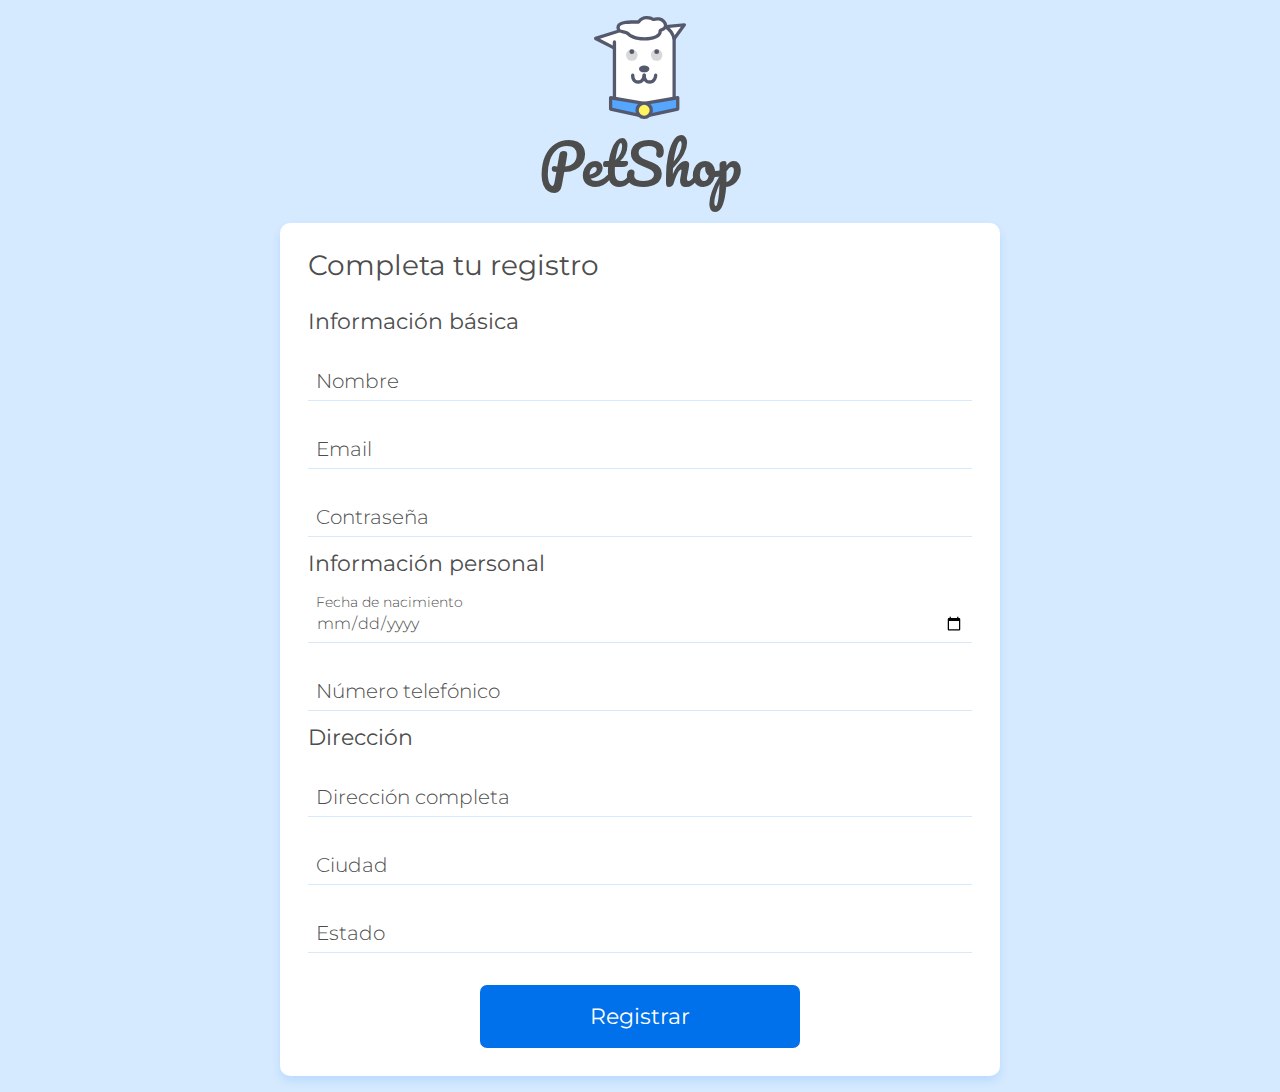
<file: index.html>
<!DOCTYPE html>
<html lang="es">

<head>
    <meta charset="UTF-8">
    <meta name="viewport" content="width=device-width, initial-scale=1.0">
    <title>Doguito Petshop | Crear cuenta</title>
    <link href="https://fonts.googleapis.com/css2?family=Montserrat:wght@300;400&display=swap" rel="stylesheet">
    <link href="https://fonts.googleapis.com/css2?family=Pacifico&display=swap" rel="stylesheet">
    <link rel="stylesheet" href="./assets/css/base/base.css">
    <link rel="stylesheet" href="./assets/css/registro.css">
    <link rel="stylesheet" href="./assets/css/componentes/card.css">
    <link rel="stylesheet" href="./assets/css/componentes/inputs.css">
    <link rel="stylesheet" href="./assets/css/componentes/button.css">
</head>

<body>
    <main class="container flex flex--column flex--center">
        <div class="cadastro-cabecalho">
            <img src="./assets/img/doguito.svg" alt="Logo Doguito" class="registry-header__logo">
            <h1 class="registry-header__title">PetShop</h1>
        </div>
        <section class="cartao">
            <h2 class="card__title">Completa tu registro</h2>
            <form action="./registro_concluido.html" class="formulario flex flex--column">
                <fieldset>
                    <legend class="form__label">Información básica</legend>
                    <div class="input-container">
                        <input name="name" id="name" class="input" type="text" placeholder="Nombre" required
                            data-tipo="nombre">
                        <label class="input-label" for="name">Nombre</label>
                        <span class="input-message-error">Este campo no es valido</span>
                    </div>
                    <div class="input-container">
                        <input name="email" id="email" class="input" type="email" placeholder="Email" required
                            data-tipo="email">
                        <label class="input-label" for="email">Email</label>
                        <span class="input-message-error">Este campo no es valido</span>
                    </div>
                    <div class="input-container">
                        <input name="password" id="password" class="input" type="password" placeholder="Contraseña"
                            minlength="5" maxlength="12" required pattern="[A-Za-z0-9]+"
                            title="Al menos 5 caracteres maximo 12, debe contener una letra mayuscula una minuscula y un numero"
                            data-tipo="password">
                        <label class="input-label" for="password">Contraseña</label>
                        <span class="input-message-error">Este campo no es valido</span>
                    </div>
                </fieldset>
                <fieldset>
                    <legend class="form__label">Información personal</legend>
                    <div class="input-container">
                        <input name="birth" id="birth" class="input" type="date" placeholder="Fecha de nacimento"
                            required data-tipo="nacimento">
                        <label class="input-label" for="birth">Fecha de nacimiento</label>
                        <span class="input-message-error">Este campo no es valido</span>
                    </div>
                    <div class="input-container">
                        <input name="phoneNumber" id="phoneNumber" class="input" type="text"
                            placeholder="Número telefónico" pattern="\d{10}" required minlength="10" maxlength="10"
                            data-tipo="numero">
                        <label class="input-label" for="phoneNumber">Número telefónico</label>
                        <span class="input-message-error">Este campo no es valido</span>
                    </div>
                </fieldset>
                <fieldset>
                    <legend class="form__label">Dirección</legend>
                    <div class="input-container">
                        <input name="cep" id="cep" class="input" type="text" placeholder="CEP" required
                            pattern="[\s\S]{10,40}" data-tipo="direccion">
                        <label class="input-label" for="cep">Dirección completa</label>
                        <span class="input-message-error">Este campo no es valido</span>
                    </div>
                    <div class="input-container">
                        <input name="city" id="city" class="input" type="text" placeholder="Ciudad" required
                            pattern="[\s\S]{3,40}" data-tipo="ciudad">
                        <label class="input-label" for="city">Ciudad</label>
                        <span class="input-message-error">Este campo no es valido</span>
                    </div>
                    <div class="input-container">
                        <input name="state" id="state" class="input" type="text" placeholder="Estado" required
                            pattern="[\s\S]{3,40}" data-tipo="estado">
                        <label class="input-label" for="state">Estado</label>
                        <span class="input-message-error">Este campo no es valido</span>
                    </div>
                </fieldset>
                <button class="button">Registrar</a>
            </form>
        </section>
    </main>
    <script type="module" src="js/app.js"></script>
</body>

</html>
</file>
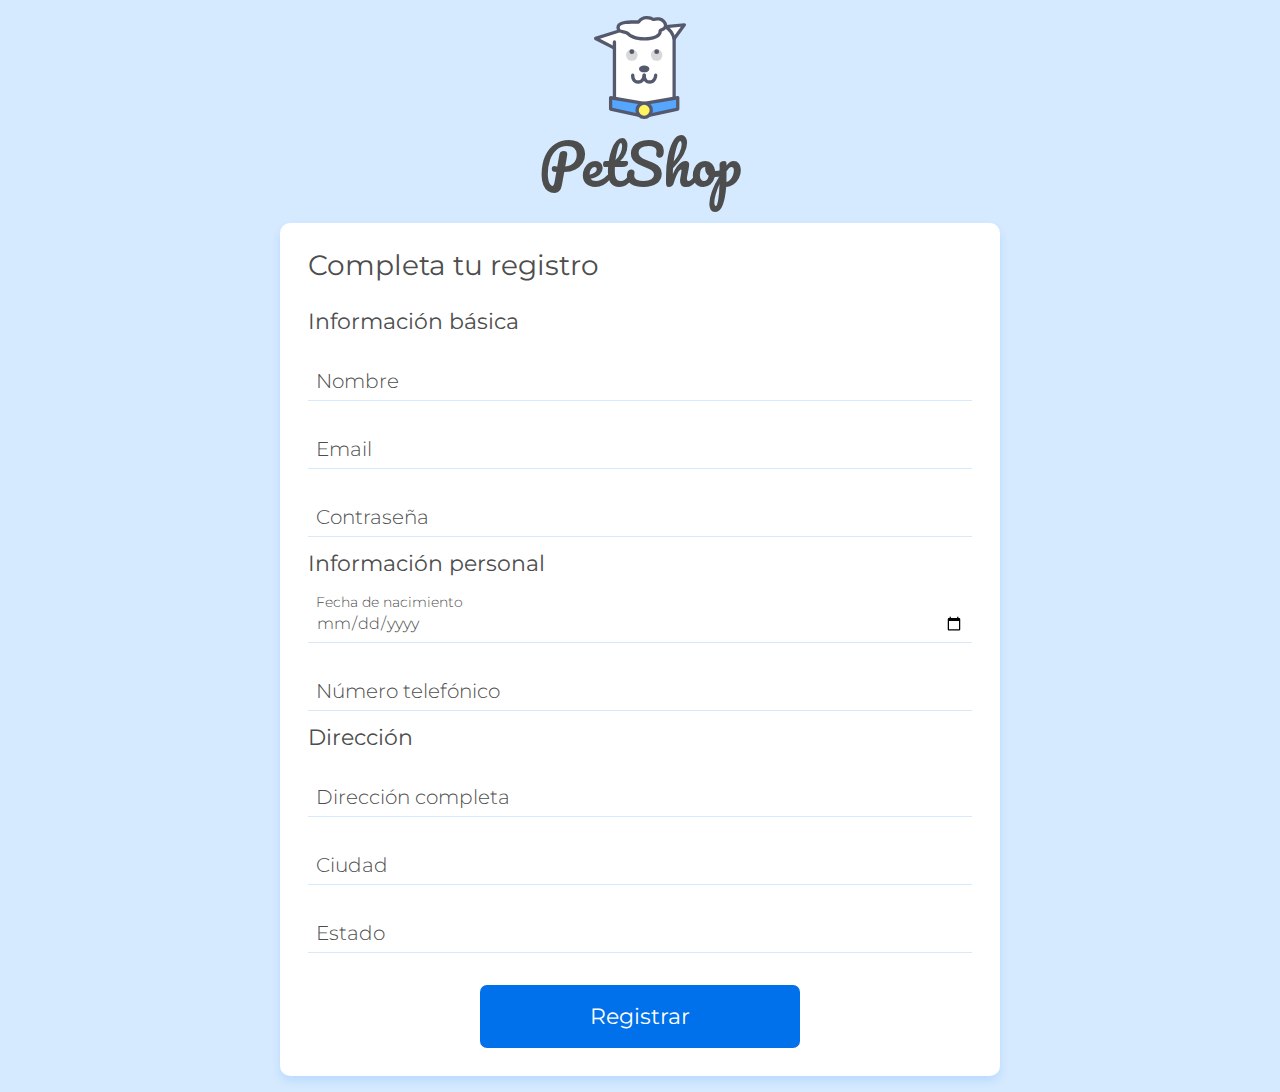
<file: registro.html>
<!DOCTYPE html>
<html lang="es">

<head>
    <meta charset="UTF-8">
    <meta name="viewport" content="width=device-width, initial-scale=1.0">
    <title>Doguito Petshop | Crear cuenta</title>
    <link href="https://fonts.googleapis.com/css2?family=Montserrat:wght@300;400&display=swap" rel="stylesheet">
    <link href="https://fonts.googleapis.com/css2?family=Pacifico&display=swap" rel="stylesheet">
    <link rel="stylesheet" href="./assets/css/base/base.css">
    <link rel="stylesheet" href="./assets/css/registro.css">
    <link rel="stylesheet" href="./assets/css/componentes/card.css">
    <link rel="stylesheet" href="./assets/css/componentes/inputs.css">
    <link rel="stylesheet" href="./assets/css/componentes/button.css">
</head>

<body>
    <main class="container flex flex--column flex--center">
        <div class="cadastro-cabecalho">
            <img src="./assets/img/doguito.svg" alt="Logo Doguito" class="registry-header__logo">
            <h1 class="registry-header__title">PetShop</h1>
        </div>
        <section class="cartao">
            <h2 class="card__title">Completa tu registro</h2>
            <form action="./registro_concluido.html" class="formulario flex flex--column">
                <fieldset>
                    <legend class="form__label">Información básica</legend>
                    <div class="input-container">
                        <input name="name" id="name" class="input" type="text" placeholder="Nombre" required
                            data-tipo="nombre">
                        <label class="input-label" for="name">Nombre</label>
                        <span class="input-message-error">Este campo no es valido</span>
                    </div>
                    <div class="input-container">
                        <input name="email" id="email" class="input" type="email" placeholder="Email" required
                            data-tipo="email">
                        <label class="input-label" for="email">Email</label>
                        <span class="input-message-error">Este campo no es valido</span>
                    </div>
                    <div class="input-container">
                        <input name="password" id="password" class="input" type="password" placeholder="Contraseña"
                            minlength="5" maxlength="12" required pattern="[A-Za-z0-9]+"
                            title="Al menos 5 caracteres maximo 12, debe contener una letra mayuscula una minuscula y un numero"
                            data-tipo="password">
                        <label class="input-label" for="password">Contraseña</label>
                        <span class="input-message-error">Este campo no es valido</span>
                    </div>
                </fieldset>
                <fieldset>
                    <legend class="form__label">Información personal</legend>
                    <div class="input-container">
                        <input name="birth" id="birth" class="input" type="date" placeholder="Fecha de nacimento"
                            required data-tipo="nacimento">
                        <label class="input-label" for="birth">Fecha de nacimiento</label>
                        <span class="input-message-error">Este campo no es valido</span>
                    </div>
                    <div class="input-container">
                        <input name="phoneNumber" id="phoneNumber" class="input" type="text"
                            placeholder="Número telefónico" pattern="\d{10}" required minlength="10" maxlength="10"
                            data-tipo="numero">
                        <label class="input-label" for="phoneNumber">Número telefónico</label>
                        <span class="input-message-error">Este campo no es valido</span>
                    </div>
                </fieldset>
                <fieldset>
                    <legend class="form__label">Dirección</legend>
                    <div class="input-container">
                        <input name="cep" id="cep" class="input" type="text" placeholder="CEP" required
                            pattern="[\s\S]{10,40}" data-tipo="direccion">
                        <label class="input-label" for="cep">Dirección completa</label>
                        <span class="input-message-error">Este campo no es valido</span>
                    </div>
                    <div class="input-container">
                        <input name="city" id="city" class="input" type="text" placeholder="Ciudad" required
                            pattern="[\s\S]{3,40}" data-tipo="ciudad">
                        <label class="input-label" for="city">Ciudad</label>
                        <span class="input-message-error">Este campo no es valido</span>
                    </div>
                    <div class="input-container">
                        <input name="state" id="state" class="input" type="text" placeholder="Estado" required
                            pattern="[\s\S]{3,40}" data-tipo="estado">
                        <label class="input-label" for="state">Estado</label>
                        <span class="input-message-error">Este campo no es valido</span>
                    </div>
                </fieldset>
                <button class="button">Registrar</a>
            </form>
        </section>
    </main>
    <script type="module" src="js/app.js"></script>
</body>

</html>
</file>
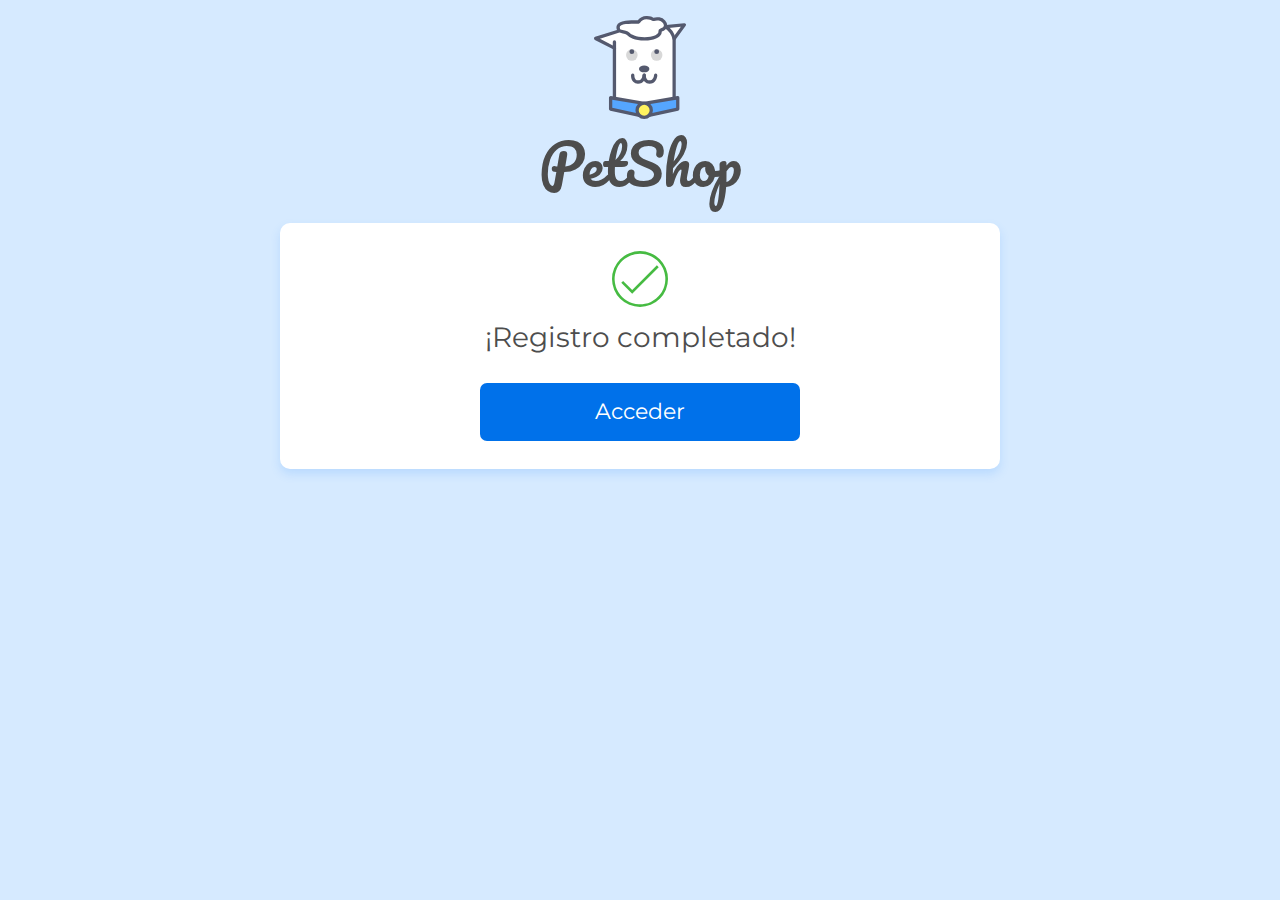
<file: registro_concluido.html>
<!DOCTYPE html>
<html lang="es">
  <head>
    <meta charset="UTF-8" />
    <meta name="viewport" content="width=device-width, initial-scale=1.0" />
    <title>Doguito Petshop | Registro concluído</title>
    <link
      href="https://fonts.googleapis.com/css2?family=Montserrat:wght@300;400&display=swap"
      rel="stylesheet"
    />
    <link
      href="https://fonts.googleapis.com/css2?family=Pacifico&display=swap"
      rel="stylesheet"
    />
    <link rel="stylesheet" href="./assets/css/base/base.css" />
    <link rel="stylesheet" href="./assets/css/cadastro_concluido.css" />
    <link rel="stylesheet" href="./assets/css/componentes/card.css" />
    <link rel="stylesheet" href="./assets/css/componentes/inputs.css" />
    <link rel="stylesheet" href="./assets/css/componentes/button.css" />
  </head>
  <body>
    <main class="container flex flex--column flex--center">
      <div class="cadastro-cabecalho">
        <img
          src="./assets/img/doguito.svg"
          alt="Logo Doguito"
          class="registry-header__logo"
        />
        <h1 class="registry-header__title">PetShop</h1>
      </div>
      <section class="registry-card cartao">
        <span class="registry-card__icon-complete"></span>
        <h1 class="registry-card__title card__title">¡Registro completado!</h1>
        <a href="#" class="button">Acceder</a>
      </section>
    </main>
  </body>
</html>
</file>
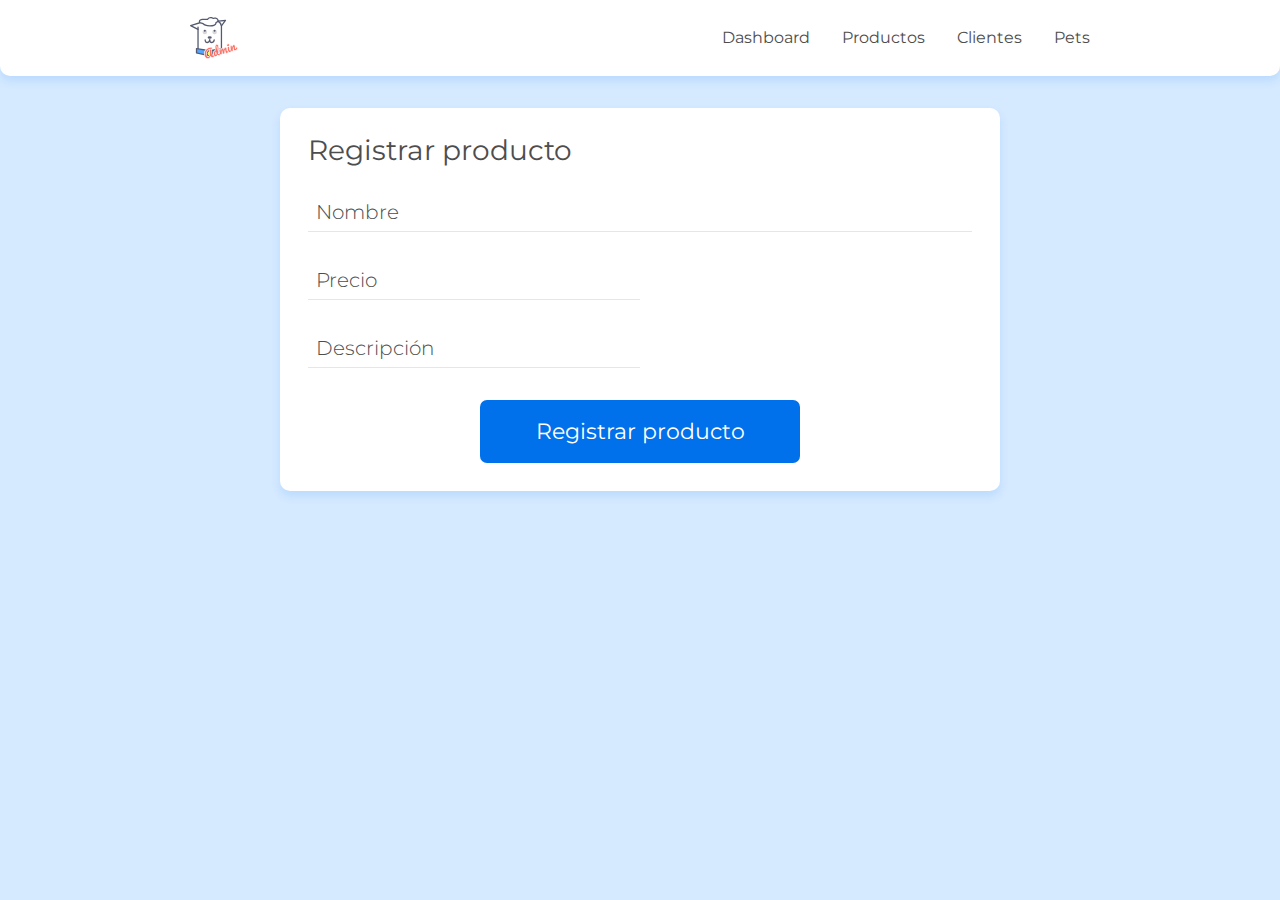
<file: registro_producto.html>
<!DOCTYPE html>
<html lang="es">
  <head>
    <meta charset="UTF-8" />
    <meta name="viewport" content="width=device-width, initial-scale=1.0" />
    <title>Doguito Petshop | Registrar producto</title>
    <link
      href="https://fonts.googleapis.com/css2?family=Montserrat:wght@300;400&display=swap"
      rel="stylesheet"
    />
    <link
      href="https://fonts.googleapis.com/css2?family=Pacifico&display=swap"
      rel="stylesheet"
    />
    <link rel="stylesheet" href="./assets/css/base/base.css" />
    <link rel="stylesheet" href="./assets/css/componentes/header.css" />
    <link rel="stylesheet" href="./assets/css/componentes/card.css" />
    <link rel="stylesheet" href="./assets/css/registry_client.css" />
    <link rel="stylesheet" href="./assets/css/componentes/inputs.css" />
    <link rel="stylesheet" href="./assets/css/componentes/button.css" />
    <link rel="stylesheet" href="./assets/css/cadastro_produto.css" />
  </head>
  <body>
    <header class="cabecalho container">
      <img
        src="./assets/img/doguitoadm.svg"
        alt="Logo Doguito"
        class="cabecalho__logo"
      />
      <nav>
        <ul class="header__list-nav">
          <li class="header__link"><a href="#">Dashboard</a></li>
          <li class="header__link"><a href="#">Productos</a></li>
          <li class="header__link">
            <a href="lista_cliente.html">Clientes </a>
          </li>
          <li class="header__link"><a href="#">Pets</a></li>
        </ul>
      </nav>
    </header>
    <main class="container flex flex--center flex--column">
      <section class="cartao cadastro">
        <h1 class="card__title">Registrar producto</h1>
        <form
          action="./registro_producto_concluido.html"
          class="flex flex--column"
        >
          <div class="input-container">
            <input
              name="name"
              id="name"
              class="input"
              type="text"
              placeholder="Nombre"
            />
            <label class="input-label" for="name">Nombre</label>
            <span class="input-message-error">Este campo no es valido</span>
          </div>
          <div class="input-container registry__price-container">
            <input
              name="price"
              id="price"
              class="input"
              type="text"
              placeholder="Precio"
            />
            <label class="input-label" for="price">Precio</label>
            <span class="input-message-error">Este campo no es valido</span>
          </div>
          <div class="input-container registry__description-container">
            <input
              class="input"
              name="description"
              id="description"
              placeholder="Descripción"
            />
            <label class="input-label" for="description">Descripción</label>
            <span class="input-message-error">Este campo no es valido</span>
          </div>
          <button class="button">Registrar producto</button>
        </form>
      </section>
    </main>
  </body>
</html>
</file>
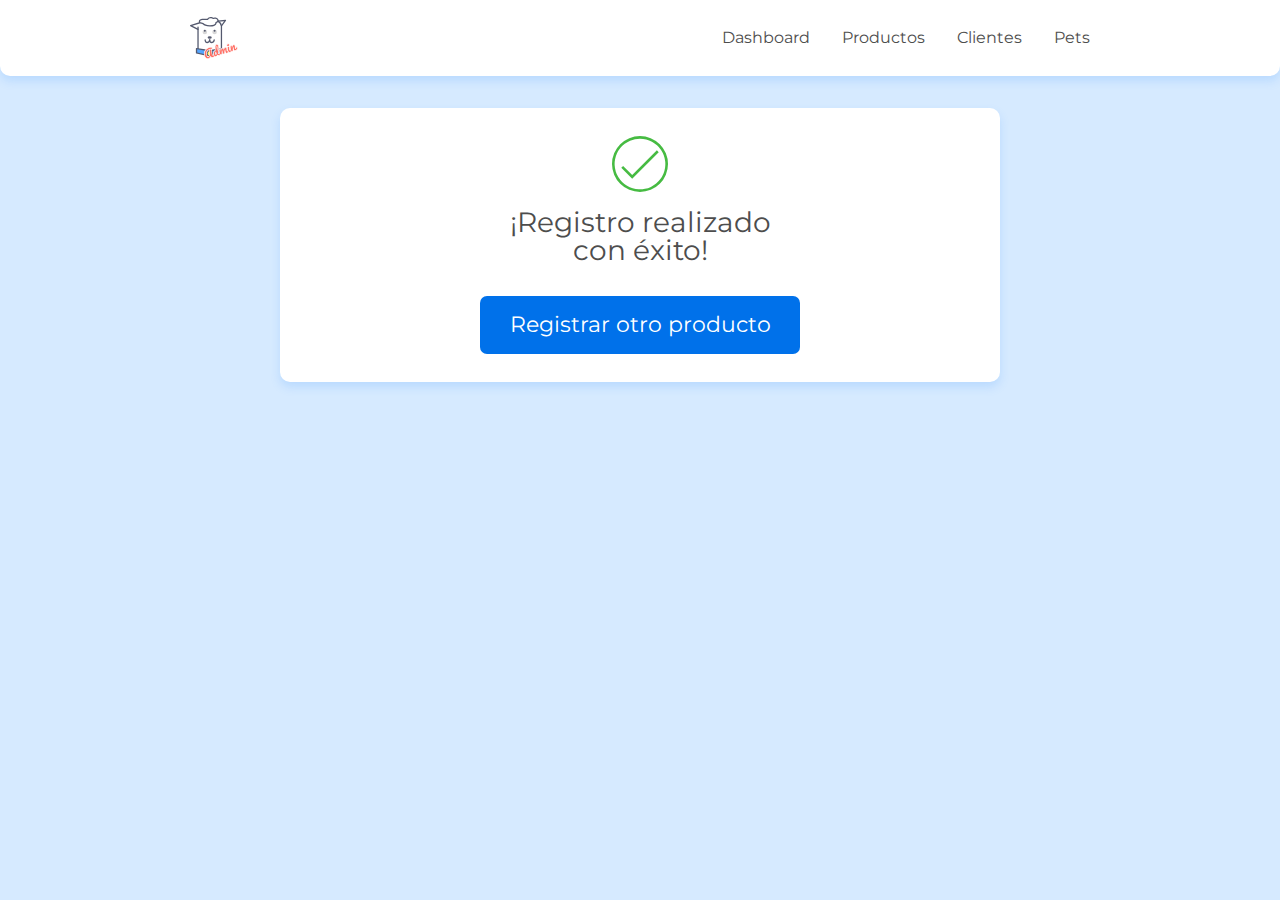
<file: registro_producto_concluido.html>
<!DOCTYPE html>
<html lang="es">
  <head>
    <meta charset="UTF-8" />
    <meta name="viewport" content="width=device-width, initial-scale=1.0" />
    <title>Doguito Petshop | Registro concluido</title>
    <link
      href="https://fonts.googleapis.com/css2?family=Montserrat:wght@300;400&display=swap"
      rel="stylesheet"
    />
    <link
      href="https://fonts.googleapis.com/css2?family=Pacifico&display=swap"
      rel="stylesheet"
    />
    <link rel="stylesheet" href="./assets/css/base/base.css" />
    <link rel="stylesheet" href="./assets/css/componentes/header.css" />
    <link rel="stylesheet" href="./assets/css/cadastro_concluido.css" />
    <link rel="stylesheet" href="./assets/css/componentes/card.css" />
    <link rel="stylesheet" href="./assets/css/componentes/inputs.css" />
    <link rel="stylesheet" href="./assets/css/componentes/button.css" />
  </head>
  <body>
    <header class="cabecalho container">
      <img
        src="./assets/img/doguitoadm.svg"
        alt="Logotipo Doguito"
        class="cabecalho__logo"
      />
      <nav>
        <ul class="header__list-nav">
          <li class="header__link"><a href="#">Dashboard</a></li>
          <li class="header__link"><a href="#">Productos</a></li>
          <li class="header__link"><a href="#">Clientes</a></li>
          <li class="header__link"><a href="#">Pets</a></li>
        </ul>
      </nav>
    </header>
    <main class="container flex flex--column flex--center">
      <section class="registry-card cartao">
        <span class="registry-card__icon-complete"></span>
        <h1 class="registry-card__title card__title">
          ¡Registro realizado con éxito!
        </h1>
        <a href="./registro_producto.html" class="button"
          >Registrar otro producto</a
        >
      </section>
    </main>
  </body>
</html>
</file>
<file: assets/css/registro.css>
.cadastro-cabecalho {
  display: flex;
  flex-direction: column;
  align-items: center;

  padding-top: 1rem;
}

.registry-header__logo {
  width: 2.625rem;
  margin-bottom: 0.5rem;
}

.registry-header__title {
  font-family: var(--font-family-logo);
  font-size: var(--font-size-logo);
  margin-bottom: 1rem;
}

@media (min-width: 800px) {
  .registry-header__logo {
    width: 5.75rem;
    margin-bottom: 1rem;
  }

  .registry-header__title {
    margin-bottom: 2rem;
  }
}
</file>
<file: assets/css/componentes/card.css>
.cartao {
  background-color: var(--contrast-light-color);
  border-radius: 10px;
  box-shadow: var(--shadow);
  width: 100%;
  max-width: 45rem;
  padding: 1.75rem;
  box-sizing: border-box;
  margin-bottom: 1rem;
}

.card__title {
  font-size: var(--font-size-card-title);
  margin-bottom: 1rem;
}
</file>
<file: assets/css/componentes/inputs.css>
.formulario {
  margin-top: 2rem;
}

.form__label {
  font-size: var(--font-size-form-fieldset);
  margin-bottom: 1rem;
}

.input-container {
  font-weight: var(--font-weigth-input);
  position: relative;
  margin-bottom: 1rem;
  display: flex;
  flex-direction: column;
  justify-content: flex-end;
  box-sizing: border-box;
}

.input {
  box-sizing: border-box;
  border-bottom: 1px solid var(--secondary-color);
  padding: 1.375rem 0.5rem 0.5rem;
  height: 3.25rem;
  width: 100%;
}

.input::placeholder {
  visibility: hidden;
  color: #00000000;
}

.input:focus {
  outline: none;
}

.input-label {
  position: absolute;
  top: 1.375rem;
  left: 0.5rem;
  font-size: var(--font-size-input-label);

  transition: all 0.25s;
}

.input:not(:placeholder-shown) + .input-label,
.input:focus + .input-label {
  font-size: 0.875rem;
  top: 0.25rem;
  transition: all 0.25s;
}

.input-container--invalid {
  margin-bottom: 0.5rem;
}

.input-container--invalid .input {
  border: 1px solid var(--warning-color);
  border-radius: 7px;
}

.input-container--invalid .input-label {
  color: var(--warning-color);
}

.input-message-error {
  display: none;
}

.input-container--invalid .input-message-error {
  color: var(--warning-color);
  display: block;
  margin-top: 0.5rem;
  padding-left: 0.5rem;
}

.textarea {
  box-sizing: border-box;
  border: 1px solid var(--secondary-color);
  padding: 0.5rem;
  border-radius: 7px;
  width: 100%;
  min-height: 3rem;
}

.textarea-container {
  position: relative;
  margin-top: 2rem;
  margin-bottom: 1rem;
  font-weight: var(--font-weigth-input);
}

.textarea::placeholder {
  visibility: hidden;
}

.textarea:focus {
  outline: none;
}

.textarea-label {
  position: absolute;
  top: 0.5rem;
  left: 0.5rem;
  font-size: var(--font-size-input-label);
  transition: all 0.25s;
}

.textarea:not(:placeholder-shown) + .textarea-label,
.textarea:focus + .textarea-label {
  font-size: 0.875rem;
  top: -1.25rem;
  transition: all 0.25s;
}

.textarea-container--invalid {
  margin-bottom: 0.5rem;
}

.textarea-container--invalid .textarea {
  border: 1px solid var(--warning-color);
}

.textarea-container--invalid .textarea-label {
  color: var(--warning-color);
}

.textarea-mensagem-erro {
  display: none;
}

.textarea-container--invalid .textarea-mensagem-erro {
  display: block;
  color: var(--warning-color);
  margin-top: 0.5rem;
  padding-left: 0.5rem;
}
</file>
<file: assets/css/componentes/button.css>
.button {
  display: block;
  background-color: var(--primary-color);
  border-radius: 7px;
  width: 100%;
  margin-top: 1rem;
  max-width: 20rem;
  padding: 1.125rem;
  box-sizing: border-box;
  color: var(--contrast-light-color);
  font-size: var(--font-size-button);
  align-self: center;
  text-align: center;
}

.simple-button {
  border: none;
  background-color: unset;
}

.simple-button--add {
  color: var(--primary-color);
}

.simple-button--delete {
  color: var(--warning-color);
}

.simple-button--edit {
  color: var(--success-color);
}
</file>
<file: assets/css/cadastro_concluido.css>
.cadastro-cabecalho {
  display: flex;
  flex-direction: column;
  align-items: center;

  padding-top: 1rem;
}

.registry-header__logo {
  width: 2.625rem;
  margin-bottom: 0.5rem;
}

.registry-header__title {
  font-family: var(--font-family-logo);
  font-size: var(--font-size-logo);
  margin-bottom: 1rem;
}

.registry-card {
  display: flex;
  flex-direction: column;
  align-items: center;
  text-align: center;
}

.registry-card__icon-complete {
  display: block;
  width: 3.5rem;
  height: 3.5rem;

  margin-bottom: 1rem;

  background-image: url(../img/checkmark.svg);
  background-size: cover;
  background-repeat: no-repeat;
}

.registry-card__title {
  max-width: 20rem;
}

@media (min-width: 800px) {
  .registry-header__logo {
    width: 5.75rem;
    margin-bottom: 1rem;
  }

  .registry-header__title {
    margin-bottom: 2rem;
  }
}
</file>
<file: assets/css/componentes/header.css>
.cabecalho {
  background-color: var(--contrast-light-color);
  border-radius: 0 0 10px 10px;
  box-shadow: var(--shadow);
  display: flex;
  justify-content: space-between;
  align-items: center;
  height: 4.75rem;
  margin-bottom: 2rem;
}

.cabecalho__logo {
  width: 3rem;
}

.header__list-nav {
  display: flex;
}

.header__link {
  margin-left: 2rem;
}
</file>
<file: assets/css/registry_client.css>
.cadastro {
    display: flex;
    flex-direction: column;
}
</file>
<file: assets/css/cadastro_produto.css>
.registry__description {
  height: 15.75rem;
}

.registry__price-container,
.registry__description-container {
  width: 50%;
}
</file>
<file: assets/css/base/base.css>
@import url(reset.css);
@import url(variables.css);

body {
  background-color: var(--secondary-color);
  color: var(--contrast-dark-color);
  font-family: var(--font-family-body);
  overflow-x: hidden;
}

.container {
  padding-right: 1rem;
  padding-left: 1rem;
}

.flex {
  display: flex;
}

.flex--center {
  align-items: center;
  justify-content: center;
}

.flex--column {
  flex-direction: column;
}

@media (min-width: 800px) {
  .container {
    padding-right: 2.5rem;
    padding-left: 2.5rem;
  }
}

@media (min-width: 1200px) {
  .container {
    padding-left: calc((100vw - 900px) / 2);
    padding-right: calc((100vw - 900px) / 2);
  }
}
</file>
